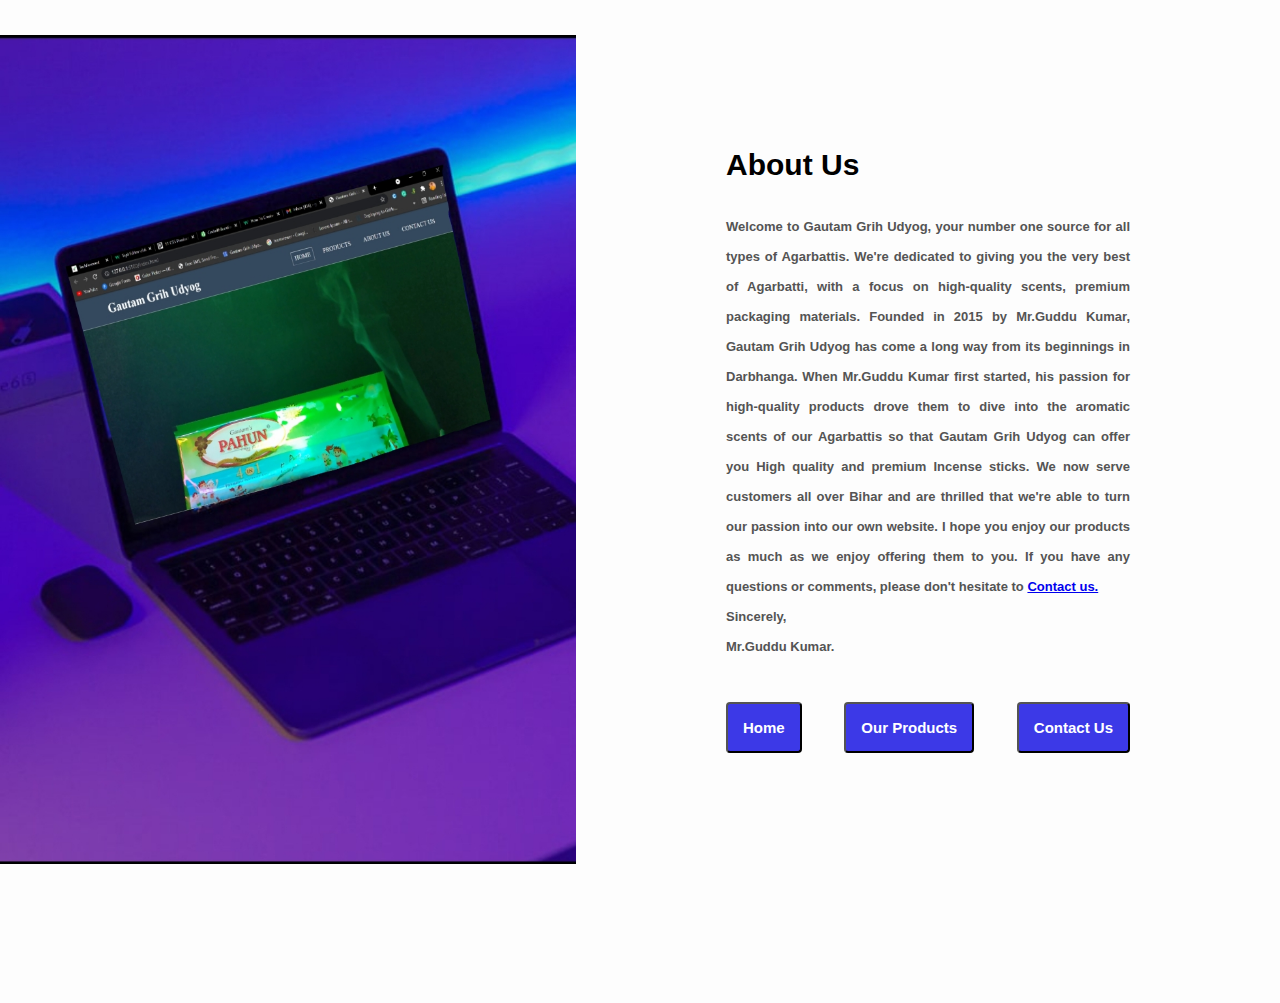
<file: about.html>
<html lang="en">
<head>
    <meta charset="UTF-8">
    <meta name="viewport" content="width=device-width, initial-scale=1.0">
    <title></title>
    <style>
        *{
            margin: 0;
            padding: 0;
            font-family: "Open Sans",sans-serif;
            box-sizing: border-box;
        }
        
        body{
            min-height: 100vh;
            display: flex;
            align-items: center;
            justify-content: center;
            background-color: #f1f1f1;
        }
        
        .about-section{
            background: url(pic.jpg) no-repeat left;
            background-size: 55%;
            background-color: #fdfdfd;
            overflow: hidden;
            padding: 100px 0;
        }
        
        .inner-container{
            width: 55%;
            float: right;
            background-color: #fdfdfd;
            padding: 150px;
        }
        
        .inner-container h1{
            margin-bottom: 30px;
            font-size: 30px;
            font-weight: 900;
        }
        
        .text{
            font-size: 13px;
            font-weight: bold;
            color: #545454;
            line-height: 30px;
            text-align: justify;
            margin-bottom: 40px;
        }
        
        .skills{
            display: flex;
            justify-content: space-between;
            font-weight: 700;
            font-size: 13px;
        }

        .skills .btn{
            padding: 15px;
            background-color: rgb(60, 57, 231);
            border-radius: 4px;
        }
        
        .skills .btn a{
            color: white;
            text-decoration: none;
            text-transform: capitalize;
            font-weight: bold;
            font-size: 15px;
        }
        @media screen and (max-width:1200px){
            .inner-container{
                padding: 80px;
            }
        }
        
        @media screen and (max-width:1000px){
            .about-section{
                background-size: 100%;
                padding: 100px 40px;
            }
            .inner-container{
                width: 100%;
            }
        }
        
        @media screen and (max-width:600px){
            .about-section{
                padding: 0;
            }
            .inner-container{
                padding: 60px;
            }
        }
    </style>
</head>
<body>
    <div class="about-section">
        <div class="inner-container">
            <h1>About Us</h1>
            <p class="text">
                Welcome to Gautam Grih Udyog, your number one source for all types of Agarbattis.
                We're dedicated to giving you the very best of Agarbatti, with a focus on high-quality
                scents, premium packaging materials.
                Founded in 2015 by Mr.Guddu Kumar, Gautam Grih Udyog has come a long way from its
                beginnings in Darbhanga. When Mr.Guddu Kumar first started, his passion for high-quality
                products drove them to dive into the aromatic scents of our Agarbattis so that
                Gautam Grih Udyog can offer you High quality and premium Incense sticks. We now serve
                customers all over Bihar and are thrilled that we're able to turn our passion into our 
                own website.
                I hope you enjoy our products as much as we enjoy offering them to you. If you have
                any questions or comments, please don't hesitate to <a href="contact.html">Contact us.</a>
                <br>
                Sincerely,
                <br>
                Mr.Guddu Kumar.

            </p>
            <div class="skills">
                <span><button class="btn"><a href="index.html">Home</a></button></span>
                <span><button class="btn"><a href="pro.html"> Our Products</a></button></span>
                <span><button class="btn"><a href="contact.html"> Contact Us</a></button></span>
            </div>
        </div>
    </div>
</body>
</html>
</file>
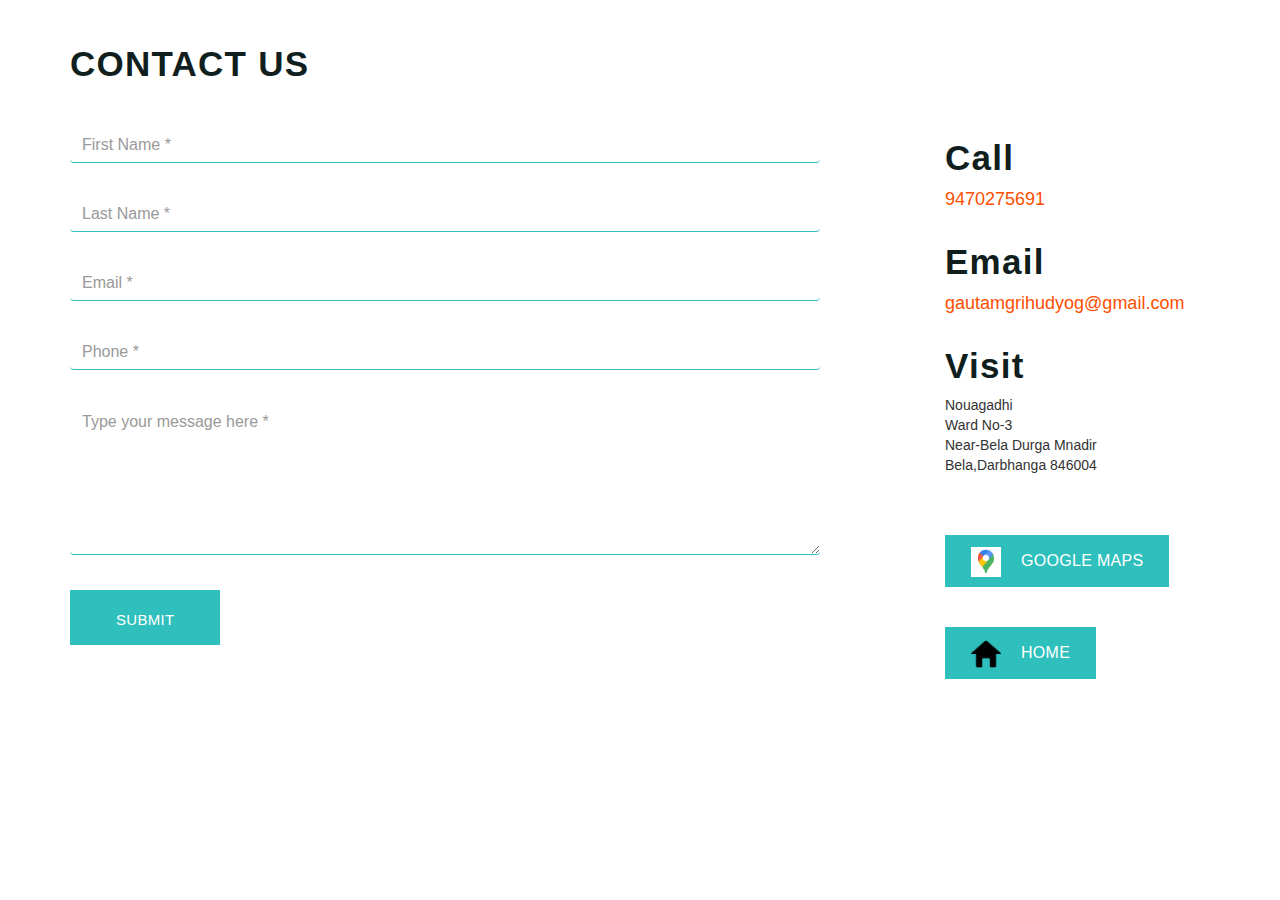
<file: contact.html>
<!DOCTYPE html>
<html lang="en">
<head>
    <meta charset="UTF-8">
    <meta http-equiv="X-UA-Compatible" content="IE=edge">
    <meta name="viewport" content="width=device-width, initial-scale=1.0">
    <title>Contact Us</title>
        <script src="https://ajax.googleapis.com/ajax/libs/jquery/1.12.4/jquery.min.js"></script>
<link rel="stylesheet" href="https://maxcdn.bootstrapcdn.com/bootstrap/3.3.7/css/bootstrap.min.css">
<script src="https://maxcdn.bootstrapcdn.com/bootstrap/3.3.7/js/bootstrap.min.js"></script>
    
    <style>
        .contact-section .form-control{
            border: 1px solid  #2fbfbc;
            border-top: none;
            border-left: none;
            border-right: none;
            box-shadow: none;
          }
          h2 {
            font-family: 'Raleway', sans-serif;
            font-weight: 900;
            color: #101f1d;
            font-size: 35px;
            letter-spacing: 1.25px;
            margin-top: 0;
          }
          .contact-fields {
            padding: 40px 0 0;
          }
          .phone {
            padding-top: 50px;
          }
          .phone,
          .email,
          .working-hours {
            margin-bottom:30px;
          }
          .phone a,
          .email a,
          .location a {
            color: #fd4f00;
            font-size:18px;
          }
          .contact-h2 {
            color: #fd4f00;
            padding-top:20px;
          }
          .contact-fields .form-group {
            margin-bottom: 35px;
          }
          .contact-info {
            margin-top: -40px;
          }
          .contact-fields .form-group input,
          .contact-fields .form-group textarea {
            font-size: 16px;
          }
          .location a.btn.btn-accent {
            padding: 12px 26px 10px;
            margin-top: 30px;
            font-size: 16px;
          }
          .location a.btn.btn-accent img {
            margin-right: 20px;
          }
          .location hr {
            margin-bottom: 10px;
          }
          .btn {
            font-size: 15px;
            padding: 22px 46px 18px;
            line-height: 1;
            text-transform: uppercase;
            border: none;
            border-radius: 0;
            position: relative;
            letter-spacing: 0.3px;
          }
          .btn.btn-accent {
            background: #2fbfbc;
            color: white;
          }
          .btn.btn-accent:hover {
            background: #269694;
          }
          .ct-newsletter-section .container {
            width: 100%;
            max-width: 1360px;
          }
          .ct-section-head,
          .ct-section-header {
            font-family: 'Raleway', sans-serif;
            font-weight: 900;
            color: #101f1d;
            font-size: 35px;
            text-transform: uppercase;
            padding-top: 45px;
            letter-spacing: 1.25px;
            margin-bottom: 5px;
          }
          .ct-section-header {
            text-align: center;
          }
          .ct-newsletter-inline {
            display: table;
            width: 100%;
            color: white;
            margin: 69px 0 138px;
            text-align: center;
          }
          .ct-newsletter-inline__facebook {
            background-color: #3b5997;
          }
          .ct-newsletter-inline__facebook, .ct-newsletter-inline__twitter {
            width: 16%;
          }
          a {
            -webkit-transition: all 250ms cubic-bezier(0.55, 0, 0.1, 1);
            transition: all 250ms cubic-bezier(0.55, 0, 0.1, 1);
          }
          .ct-newsletter-inline__facebook i, .ct-newsletter-inline__twitter i {
            font-size: 109px;
            padding-top: 25px;
          }
          .ct-newsletter-inline__facebook span, 
          .ct-newsletter-inline__twitter span {
            font-family: 'Raleway', sans-serif;
            font-size: 13px;
            text-transform: uppercase;
            font-weight: 600;
            letter-spacing: 4px;
            display: block;
            padding-top: 15px;
          }
          .ct-newsletter-inline__twitter {
            background-color: #2fc2ee;
          }
          .ct-newsletter-inline__facebook, 
          .ct-newsletter-inline__twitter {
            width: 16%;
            padding-top: 25px;
          }
          .ct-newsletter-inline__form {
            background-color: #fd4f00;
            padding: 24px;
          }
          .ct-newsletter-inline__form .ct-newsletter {
            text-align: left;
            width: 100%;
            max-width: 668px;
            margin: 0px auto;
          }
          .ct-newsletter-inline__form .form-inline {
            display: table;
            width: 100%;
            height: 65px;
          }
          .ct-newsletter-inline__form .form-inline input {
            width: 50%;
            width: calc(100% - 137px);
            padding: 0 40px;
            font-size: 16px;
            letter-spacing: 0.3px;
            color: #111f1d;
            text-transform: uppercase;
          }
          .ct-newsletter-inline__form .form-inline input, 
          .ct-newsletter-inline__form .form-inline .btn {
            display: table-cell;
            vertical-align: middle;
            height: 65px;
            border: none;
            margin: 0;
          }
          .ct-newsletter-inline__form .form-inline .btn {
            width: 137px;
            font-family: 'Oswald', sans-serif;
            font-size: 25px;
            padding-left: 0;
            padding-right: 3px;
            text-align: center;
          }
          .ct-newsletter-inline__form .form-inline input, .ct-newsletter-inline__form .form-inline .btn {
            display: table-cell;
            vertical-align: middle;
            height: 65px;
            border: none;
            margin: 0;
          }
          .btn.btn-dark {
            background: #111f1d;
            color: white;
          }
          .btn {
            font-size: 15px;
            padding: 22px 46px 18px;
            line-height: 1;
            text-transform: uppercase;
            border: none;
            border-radius: 0;
            position: relative;
            letter-spacing: 0.3px;
          }
          @media screen and (min-width: 980px) {
            .contact-info {
              padding-left: 110px;
            }
          }
    </style>
</head>
<body>

    <div class="container">
        <div class="contact-section">
          <h2 class="ct-section-head">CONTACT US</h2>
          <div class="row contact-fields">
            <div class="col-md-8 left-form">
             <form method="post" action="https://formspree.io/f/xknkzqgg">
              <div class="form-group">
                <label class="sr-only" for="fname">First Name *</label>
                <input class="required form-control" id="fname" name="fname" placeholder="First Name&nbsp;*" type="text"  required>
              </div>
              <div class="form-group">
                <label class="sr-only" for="lname">Last Name *</label>
                <input class="required form-control" id="lname" name="lname" placeholder="Last Name&nbsp;*" type="text"  required>
              </div>
              <div class="form-group">
                <label class="sr-only" for="contactEmail">Email *</label>
                <input class="required form-control h5-email" id="contactEmail" name="contactEmail" placeholder="Email&nbsp;*" type="text"  required>
              </div>
              <div class="form-group">
                <label class="sr-only" for="contactPhone">Phone *</label>
                <input class="required form-control h5-phone" id="contactPhone" name="contactPhone" placeholder="Phone&nbsp;*" type="text"  required>
              </div>
              <div class="form-group">
                <label class="sr-only" for="comment">Type your message here</label>
                <textarea class="required form-control" id="comment" name="comment" placeholder="Type your message here&nbsp;*" rows="6" required></textarea>
              </div>
              <button class="btn btn-accent" type="submit">Submit</button>  
            </form>
          </div>
          <div class="col-md-4 contact-info">
            <div class="phone">
              <h2>Call</h2>
              <a href="tel:+9470275691">9470275691</a>
            </div>
            <div class="email">
              <h2>Email</h2>
              <a href="mailto:gautamgrihudyog@gmail.com">gautamgrihudyog@gmail.com</a>
            </div>
            <div class="location">
              <h2>Visit</h2>
              <p>Nouagadhi<br>
              Ward No-3 <br>
              Near-Bela Durga Mnadir <br>
              Bela,Darbhanga 846004</p>
              <br>
              <a class="btn btn-accent" href="https://www.google.com/maps/dir//Gautam%20Grih%20Udyog" target="_blank"><img src="maps.jfif" height="30px" width="30px" alt="Map Marker">Google Maps</a></p>
              <a class="btn btn-accent" href="index.html"><img src="home.png" height="30px" width="30px" alt="Map Marker">Home</a></p>
            </div>
          </div>
        </div>
      </div>
    
</body>
</html>
</file>
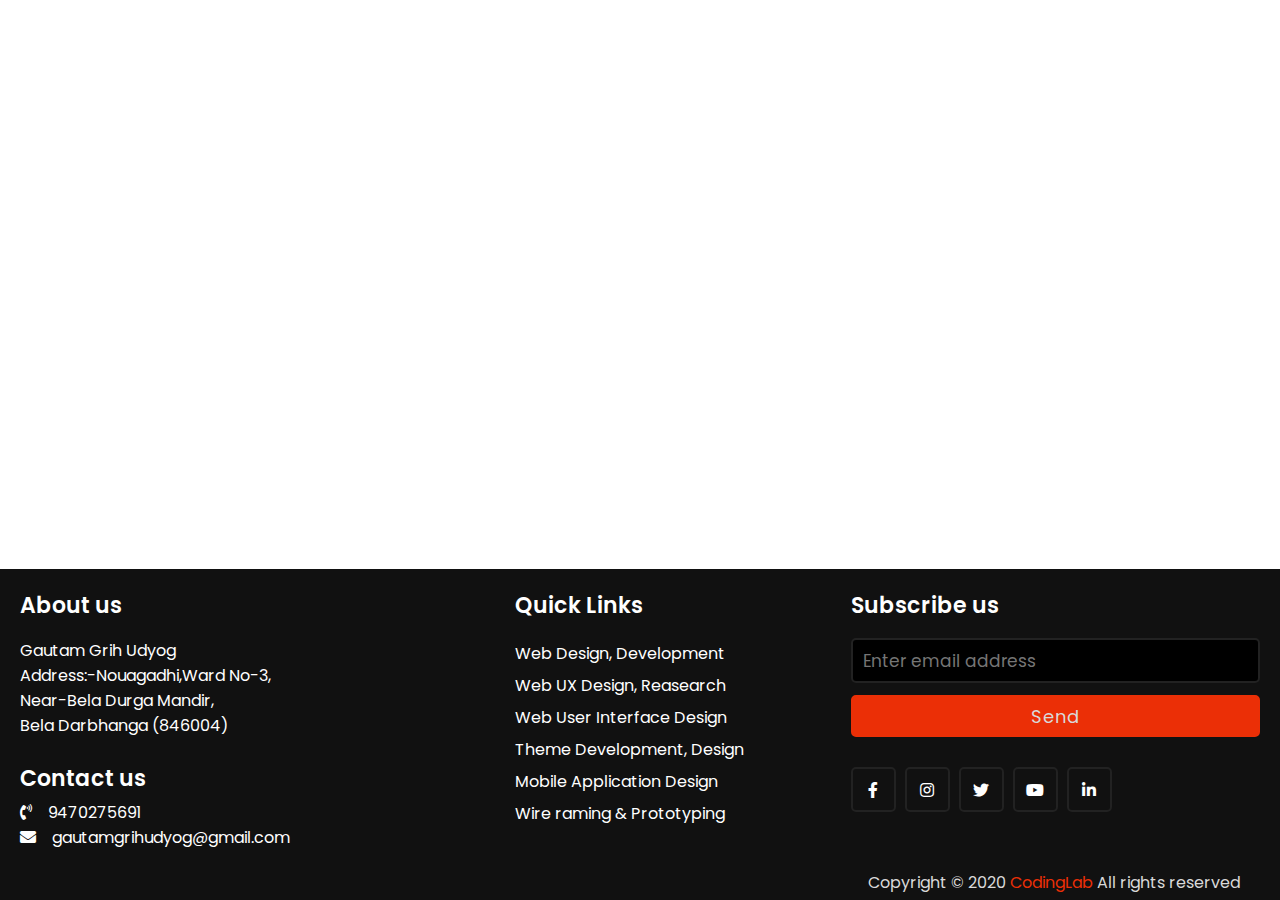
<file: footer.html>
<!DOCTYPE html>
<!-- Created By CodingLab - www.codinglabweb.com -->
<html lang="en" dir="ltr">
  <head>
    <meta charset="UTF-8">
    <!--<title> Responsive Footer | CodingLab</title>--->
     <meta name="viewport" content="width=device-width, initial-scale=1.0">
    <link rel="stylesheet" href="https://cdnjs.cloudflare.com/ajax/libs/font-awesome/5.15.2/css/all.min.css"/>
    <style>
      @import url('https://fonts.googleapis.com/css2?family=Poppins:wght@200;300;400;500;600;700&display=swap');
*{
  margin: 0;
  padding: 0;
  box-sizing: border-box;
  font-family: 'Poppins',sans-serif;
  text-decoration: none;
} 
footer{
  width: 100%;
  position: fixed;
  bottom: 0;
  left: 0;
  background: #111;
}
footer .content{
  max-width: 1350px;
  margin: auto;
  padding: 20px;
  display: flex;
  flex-wrap: wrap;
  justify-content: space-between;
}
footer .content p,a{
  color: #fff;
}
footer .content .box{
  width: 33%;
  transition: all 0.4s ease;
}
footer .content .topic{
  font-size: 22px;
  font-weight: 600;
  color: #fff;
  margin-bottom: 16px;

}
footer .content p{
  text-align: justify;
}
footer .content .lower .topic{
  margin: 24px 0 5px 0;
}
footer .content .lower i{
  padding-right: 16px;
}
footer .content .middle{
  padding-left: 80px;
}
footer .content .middle a{
  line-height: 32px;
}
footer .content .right input[type="text"]{
  height: 45px;
  width: 100%;
  outline: none;
  color: #d9d9d9;
  background: #000;
  border-radius: 5px;
  padding-left: 10px;
  font-size: 17px;
  border: 2px solid #222222;
}
footer .content .right input[type="submit"]{
  height: 42px;
  width: 100%;
  font-size: 18px;
  color: #d9d9d9;
  background: #eb2f06;
  outline: none;
  border-radius: 5px;
  letter-spacing: 1px;
  cursor: pointer;
  margin-top: 12px;
  border: 2px solid #eb2f06;
  transition: all 0.3s ease-in-out;
}
.content .right input[type="submit"]:hover{
  background: none;
  color:  #eb2f06;
}
footer .content .media-icons a{
  font-size: 16px;
  height: 45px;
  width: 45px;
  display: inline-block;
  text-align: center;
  line-height: 43px;
  border-radius: 5px;
  border: 2px solid #222222;
  margin: 30px 5px 0 0;
  transition: all 0.3s ease;
}
.content .media-icons a:hover{
  border-color: #eb2f06;
}
footer .bottom{
  width: 100%;
  text-align: right;
  color: #d9d9d9;
  padding: 0 40px 5px 0;
}
footer .bottom a{
  color: #eb2f06;
}
footer a{
  transition: all 0.3s ease;
}
footer a:hover{
  color: #eb2f06;
}
@media (max-width:1100px) {
  footer .content .middle{
    padding-left: 50px;
  }
}
@media (max-width:950px){
  footer .content .box{
    width: 50%;
  }
  .content .right{
    margin-top: 40px;
  }
}
@media (max-width:560px){
  footer{
    position: relative;
  }
  footer .content .box{
    width: 100%;
    margin-top: 30px;
  }
  footer .content .middle{
    padding-left: 0;
  }
}

    </style>
   </head>
<body>
 <footer>
   <div class="content">
     <div class="left box">
       <div class="upper">
         <div class="topic">About us</div>
         <p>Gautam Grih Udyog<br>Address:-Nouagadhi,Ward No-3,<br>Near-Bela Durga Mandir,<br>Bela Darbhanga (846004)</p>
       </div>
       <div class="lower">
         <div class="topic">Contact us</div>
         <div class="phone">
           <a href="tel:9470275691"><i class="fas fa-phone-volume"></i>9470275691</a>
         </div>
         <div class="email">
           <a href="mailto:gautamgrihudyog@gmail.com"><i class="fas fa-envelope"></i>gautamgrihudyog@gmail.com</a>
         </div>
       </div>
     </div>
     <div class="middle box">
       <div class="topic">Quick Links</div>
       <div><a href="#">Web Design, Development</a></div>
       <div><a href="#">Web UX Design, Reasearch</a></div>
       <div><a href="#">Web User Interface Design</a></div>
       <div><a href="#">Theme Development, Design</a></div>
       <div><a href="#">Mobile Application Design</a></div>
       <div><a href="#">Wire raming & Prototyping</a></div>
     </div>
     <div class="right box">
       <div class="topic">Subscribe us</div>
       <form action="#">
         <input type="text" placeholder="Enter email address">
         <input type="submit" name="" value="Send">
         <div class="media-icons">
           <a href="#"><i class="fab fa-facebook-f"></i></a>
           <a href="#"><i class="fab fa-instagram"></i></a>
           <a href="#"><i class="fab fa-twitter"></i></a>
           <a href="#"><i class="fab fa-youtube"></i></a>
           <a href="#"><i class="fab fa-linkedin-in"></i></a>
         </div>
       </form>
     </div>
   </div>
   <div class="bottom">
     <p>Copyright © 2020 <a href="#">CodingLab</a> All rights reserved</p>
   </div>
 </footer>

</body>
</html>
</file>
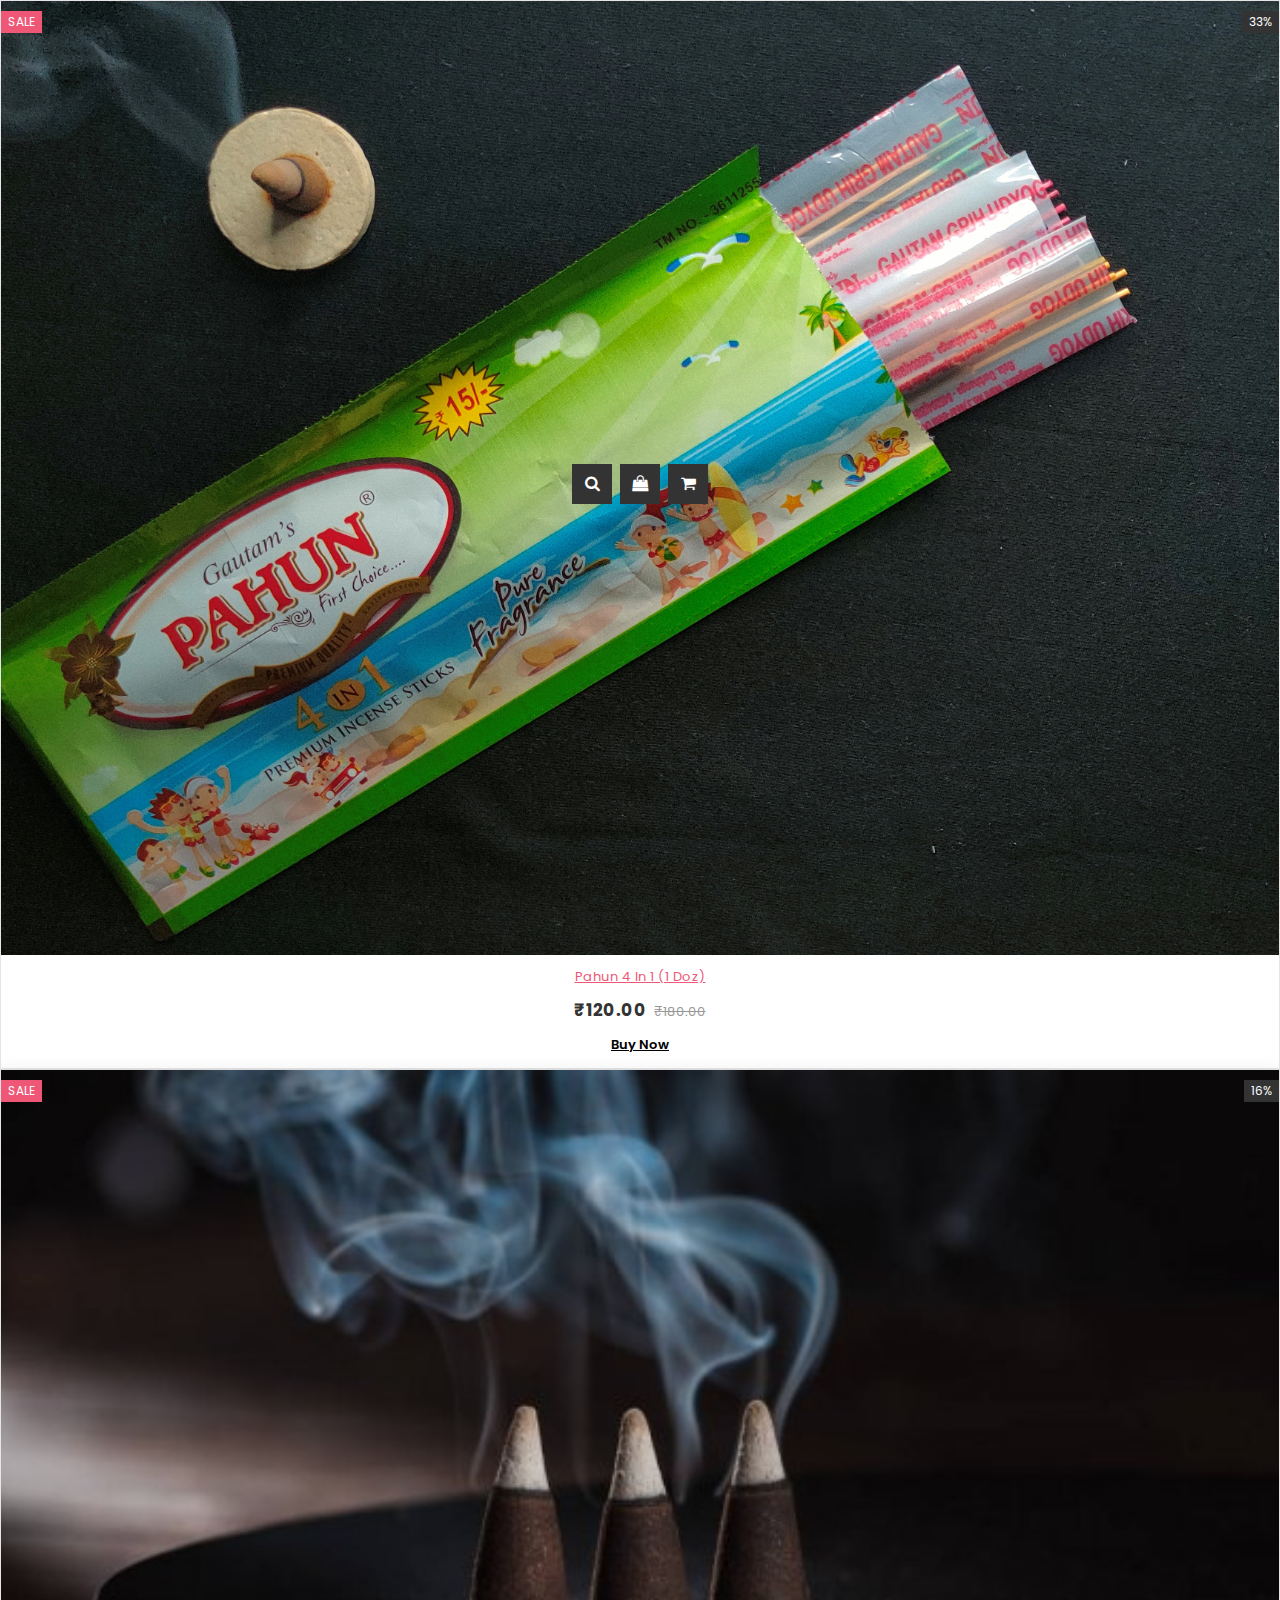
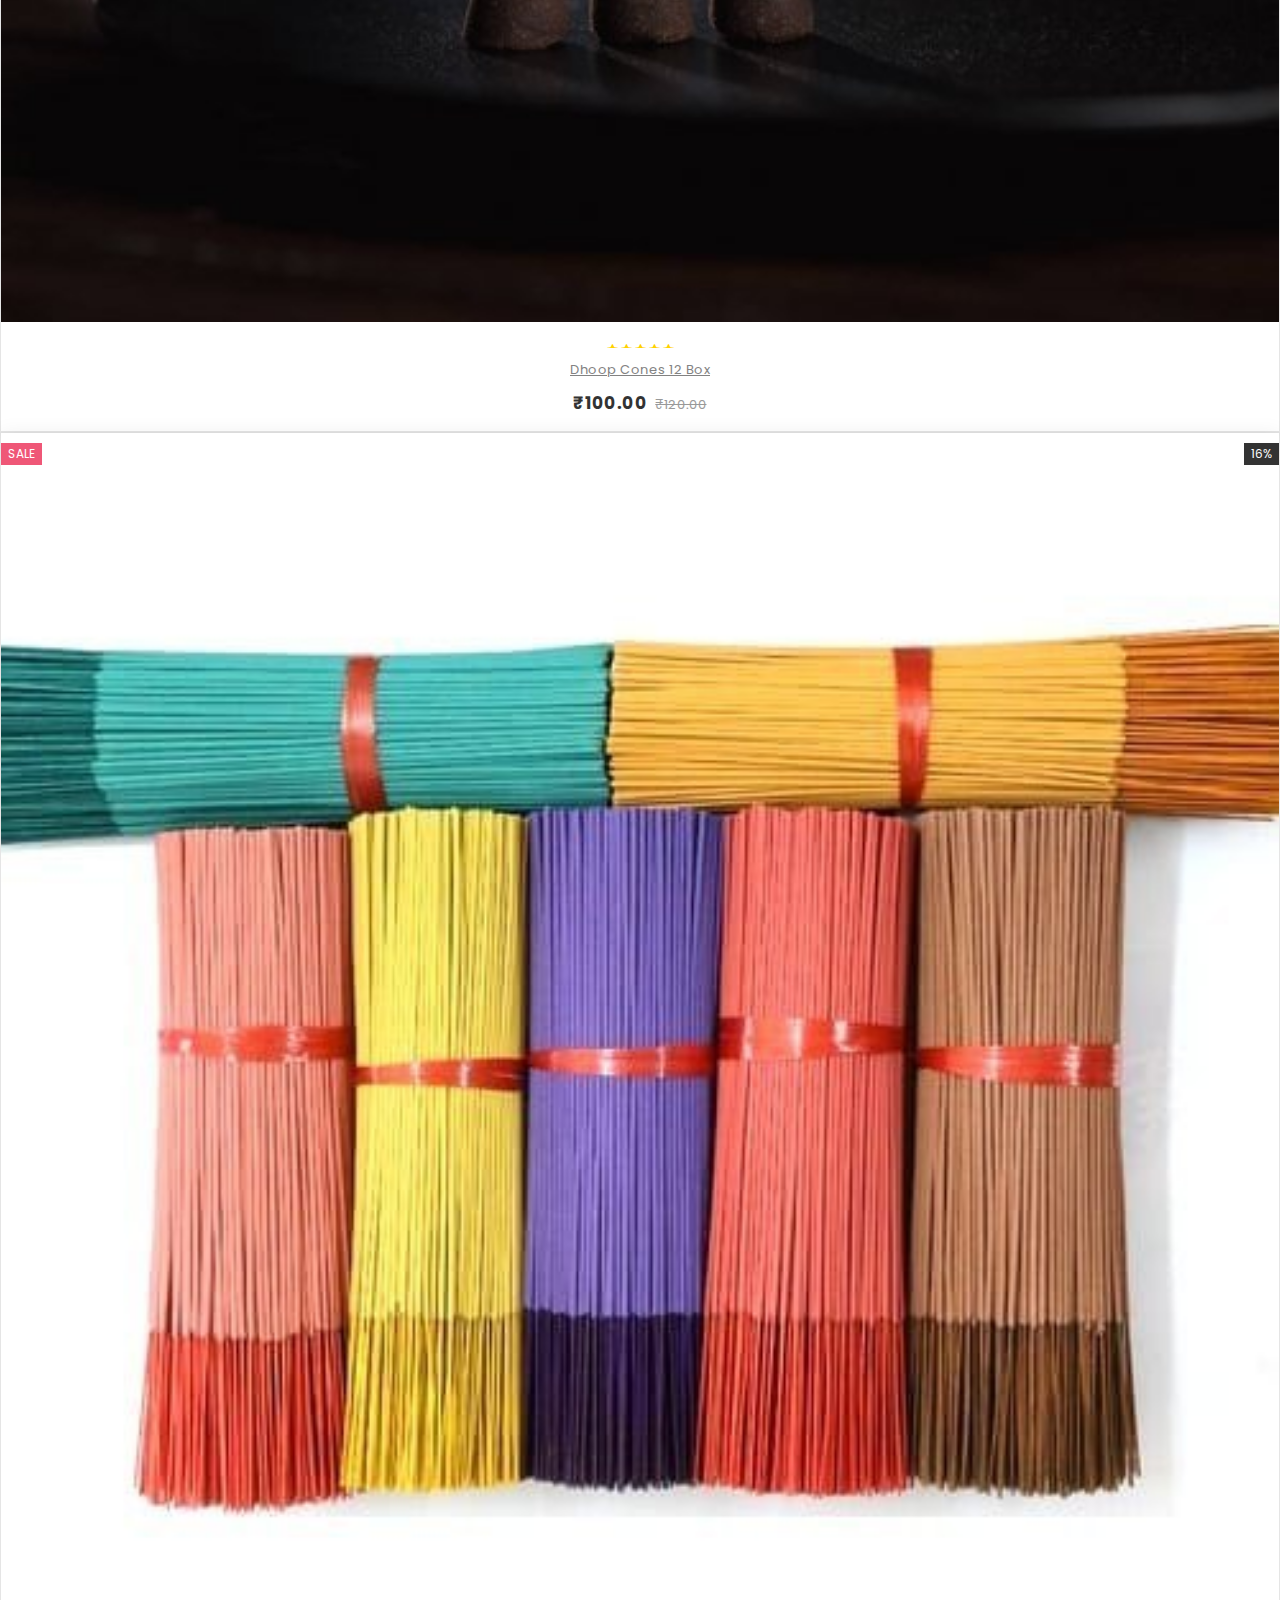
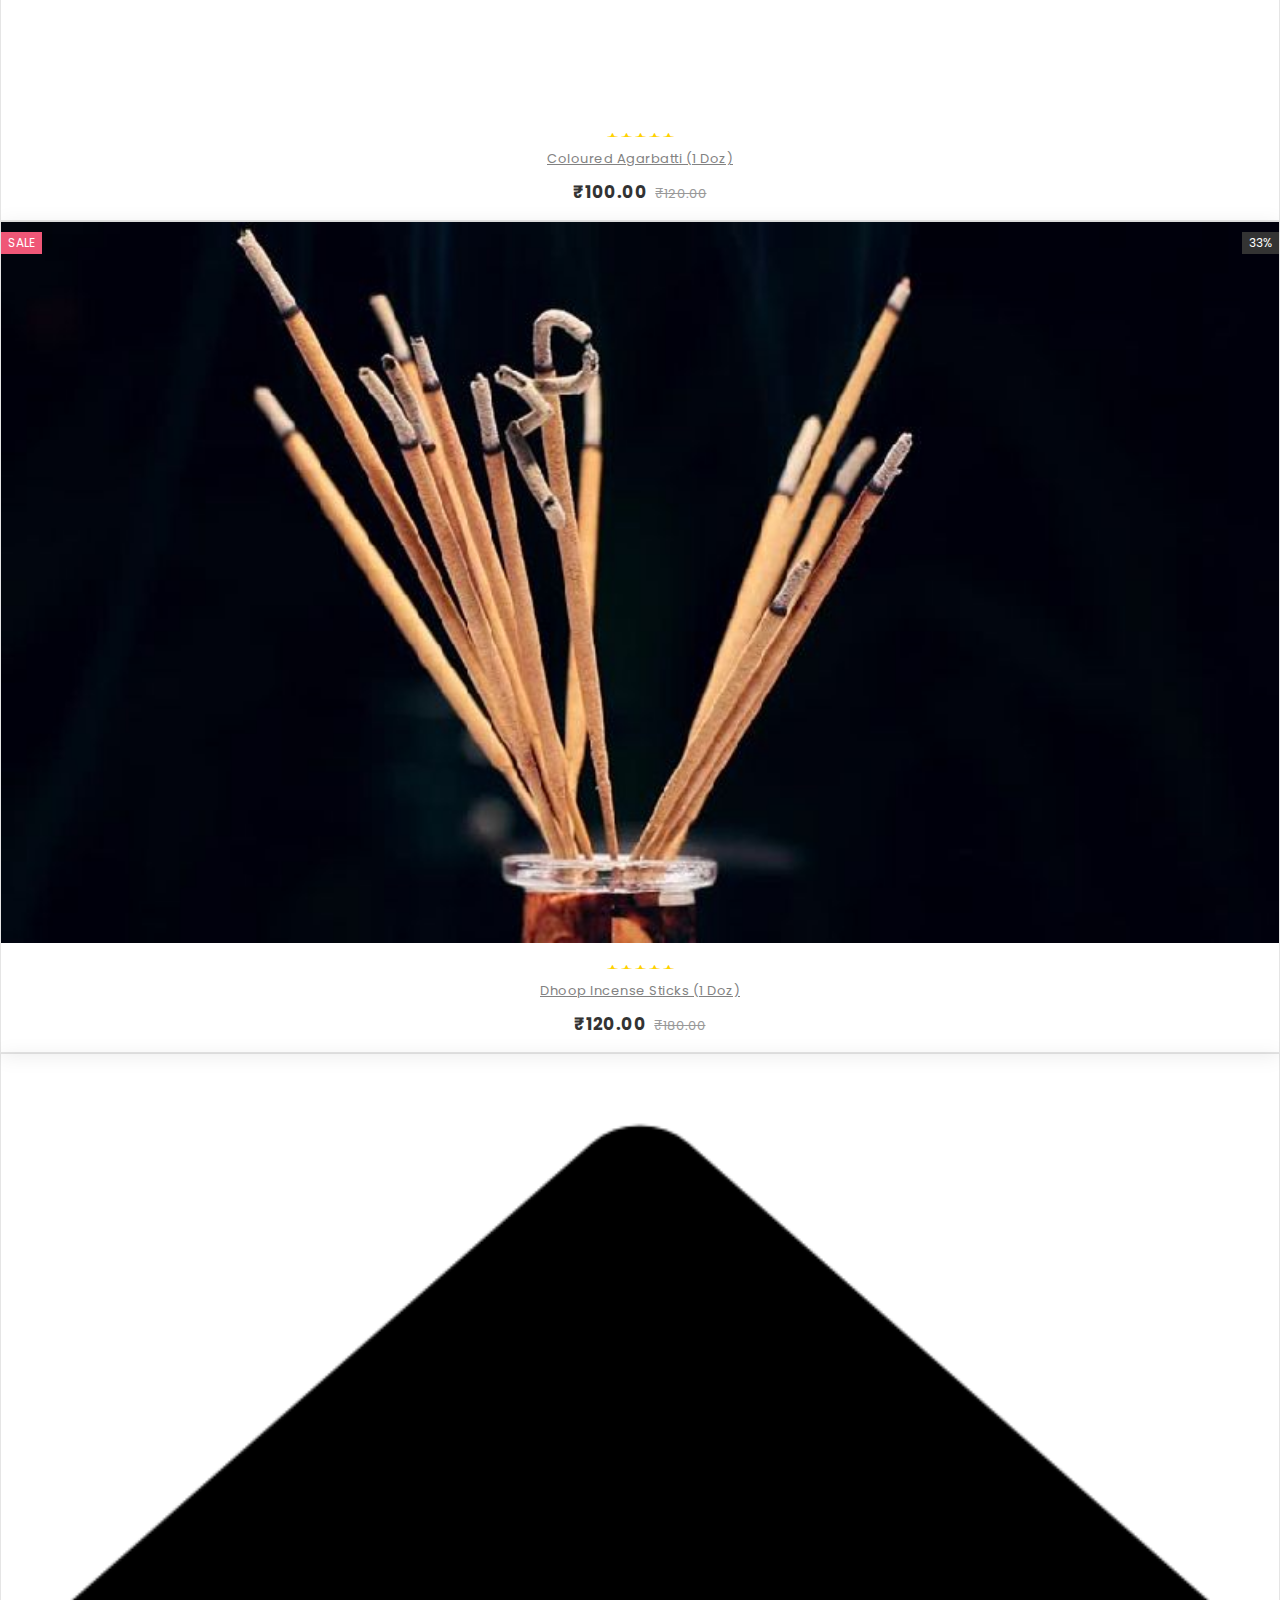
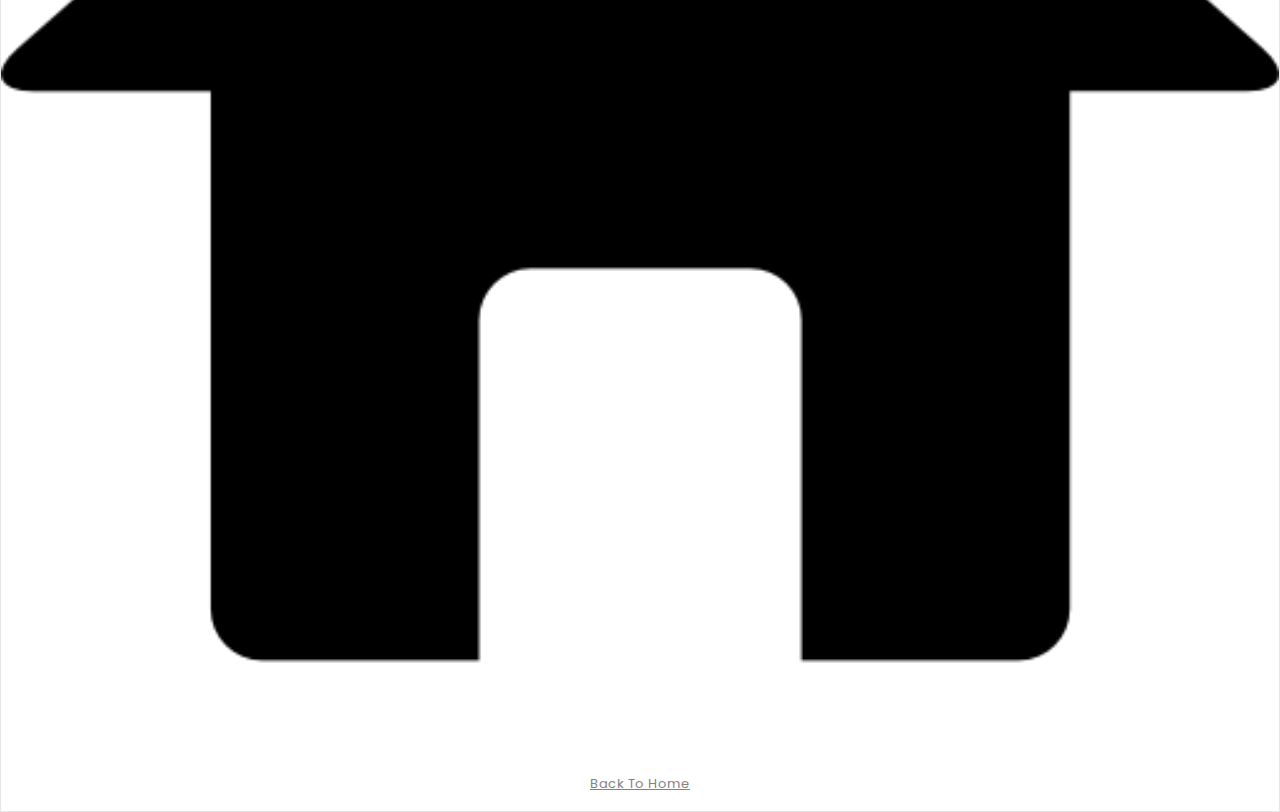
<file: pro.html>
<!DOCTYPE html>
<html>
<head>
    <title>Our Products</title>
    <meta name="viewport" content="width=device-width, initial-scale=1.0">
    <link rel="stylesheet" href="https://stackpath.bootstrapcdn.com/font-awesome/4.7.0/css/font-awesome.min.css" />
    <link rel="stylesheet" href="https://stackpath.bootstrapcdn.com/bootstrap/4.1.3/css/bootstrap.min.css" integrity="sha384-MCw98/SFnGE8fJT3GXwEOngsV7Zt27NXFoaoApmYm81iuXoPkFOJwJ8ERdknLPMO" crossorigin="anonymous">
    <style>
        @import url('https://fonts.googleapis.com/css2?family=Poppins:ital,wght@0,300;0,400;0,500;0,600;0,700;0,800;0,900;1,100;1,200;1,300;1,400;1,500;1,600;1,700;1,800;1,900&display=swap');
*{
    margin:0;
    padding:0;
    box-sizing: border-box;
} 
body{
    font-family: 'Poppins', sans-serif;
    min-height: 100vh;
    display:flex;
    justify-content:center;
    align-items:center;
} 
.product-grid{
    text-align:center;
    padding:0 0 72px;
    border:1px solid rgba(0,0,0,.1);
    overflow:hidden;
    position:relative;
    z-index:1;
    box-shadow: 0 3px 20px rgba(0,0,0,0.08);
}
.product-grid .product-image{
    position:relative;
    transition:all .3s ease 0s
}
.product-grid .product-image a{
    display:block
}
.product-grid .product-image img{
    width:100%;
    height:auto
}
.product-grid .pic-1{
    opacity:1;
    transition:all .3s ease-out 0s
}
.product-grid:hover .pic-1{
    opacity:1
}
.product-grid .pic-2{
    opacity:0;
    position:absolute;
    top:0;
    left:0;
    transition:all .3s ease-out 0s
}
.product-grid:hover .pic-2{
    opacity:1
}
.product-grid .social{
    width:150px;
    padding:0;
    margin:0;
    list-style:none;
    opacity:0;
    transform:translateY(-50%) translateX(-50%);
    position:absolute;
    top:60%;
    left:50%;
    z-index:1;
    transition:all .3s ease 0s
}
.product-grid:hover .social{
    opacity:1;
    top:50%
}
.product-grid .social li{
    display:inline-block
}
.product-grid .social li a{
    color:#fff;
    background-color:#333;
    font-size:16px;
    line-height:40px;
    text-align:center;
    height:40px;
    width:40px;
    margin:0 2px;
    display:block;
    position:relative;
    transition:all .3s ease-in-out
}
.product-grid .social li a:hover{
    color:#fff;
    background-color:#ef5777
}
.product-grid .social li a:after,
.product-grid .social li a:before{
    content:attr(data-tip);
    color:#fff;
    background-color:#000;
    font-size:12px;
    letter-spacing:1px;
    line-height:20px;
    padding:1px 5px;
    white-space:nowrap;
    opacity:0;
    transform:translateX(-50%);
    position:absolute;
    left:50%;
    top:-30px
}
.product-grid .social li a:after{
    content:'';
    height:15px;
    width:15px;
    border-radius:0;
    transform:translateX(-50%) rotate(45deg);
    top:-20px;
    z-index:-1
}
.product-grid .social li a:hover:after,
.product-grid .social li a:hover:before{
    opacity:1
}
.product-grid .product-discount-label,
.product-grid .product-new-label{
    color:#fff;
    background-color:#ef5777;
    font-size:12px;
    text-transform:uppercase;
    padding:2px 7px;
    display:block;
    position:absolute;
    top:10px;
    left:0
}
.product-grid .product-discount-label{
    background-color:#333;
    left:auto;
    right:0
}
.product-grid .rating{
    color:#FFD200;
    font-size:12px;
    padding:12px 0 0;
    margin:0;
    list-style:none;
    position:relative;
    z-index:-1
}
.product-grid .rating li.disable{
    color:rgba(0,0,0,.2)
}
.product-grid .product-content{
    background-color:#fff;
    text-align:center;
    padding:12px 0;
    margin:0 auto;
    position:absolute;
    left:0;
    right:0;
    bottom:-30px;
    z-index:1;
    transition:all .3s
}
.product-grid:hover .product-content{
    bottom:0
}
.product-grid .title{
    font-size:13px;
    font-weight:400;
    letter-spacing:.5px;
    text-transform:capitalize;
    margin:0 0 10px;
    transition:all .3s ease 0s
}
.product-grid .title a{
    color:#828282
}
.product-grid .title a:hover,
.product-grid:hover .title a{
    color:#ef5777
}
.product-grid .price{
    color:#333;
    font-size:17px; 
    font-weight:700;
    letter-spacing:.6px;
    margin-bottom:8px;
    text-align:center;
    transition:all .3s
}
.product-grid .price span{
    color:#999;
    font-size:13px;
    font-weight:400;
    text-decoration:line-through;
    margin-left:3px;
    display:inline-block
}
.product-grid .add-to-cart{
    color:#000;
    font-size:13px;
    font-weight:600
}



@media only screen and (max-width:990px){
    .product-grid{
        margin-bottom:30px
    }
}
 

  
    </style>
</head>
<body>
    <div class="container"> 
        <div class="row">
            <div class="col-md-3 col-sm-6">
                <div class="product-grid">
                    <div class="product-image">
                        <a href="">
                            <img class="pic-1" src="product-pic.jpg">
                            <img class="pic-2" src="product-pic.jpg">
                        </a>
                        <ul class="social">
                            <li><a href="index.html" data-tip="Back To Home"><i class="fa fa-search"></i></a></li>
                            <li><a href="index.html" data-tip="Add to Wishlist"><i class="fa fa-shopping-bag"></i></a></li>
                            <li><a href="https://bit.ly/3dzy0jf" target="_blank" data-tip="Buy Now"><i class="fa fa-shopping-cart"></i></a></li>
                        </ul>
                        <span class="product-new-label">Sale</span>
                        <span class="product-discount-label">33%</span>
                    </div>
                    <ul class="rating">
                        <li class="fa fa-star"></li>
                        <li class="fa fa-star"></li>
                        <li class="fa fa-star"></li>
                        <li class="fa fa-star"></li>
                        <li class="fa fa-star disable"></li>
                    </ul>
                    <div class="product-content">
                        <h3 class="title"><a href="https://www.quickcompany.in/trademarks/3611255-pahun" target="_blank">Pahun 4 in 1 (1 Doz)</a></h3>
                        <div class="price">&#8377;120.00
                            <span>&#8377;180.00</span>
                        </div>
                        <a class="add-to-cart" href="https://bit.ly/3dzy0jf" target="_blank">Buy Now</a>
                    </div>
                </div>
            </div>
            <div class="col-md-3 col-sm-6">
                <div class="product-grid">
                    <div class="product-image">
                        <a href="#">
                            <img class="pic-1" src="dhoop.jpg">
                            <img class="pic-2" src="dhoop.jpg">
                        </a>
                        <ul class="social">
                            <li><a href="index.html" data-tip="Back To Home"><i class="fa fa-search"></i></a></li>
                            <li><a href="index.html" data-tip="Add to Wishlist"><i class="fa fa-shopping-bag"></i></a></li>
                            <li><a href="https://bit.ly/3dzy0jf" target="_blank" data-tip="Buy Now"><i class="fa fa-shopping-cart"></i></a></li>
                        </ul>
                        <span class="product-new-label">Sale</span>
                        <span class="product-discount-label">16%</span>
                    </div>
                    <ul class="rating">
                        <li class="fa fa-star"></li>
                        <li class="fa fa-star"></li>
                        <li class="fa fa-star"></li>
                        <li class="fa fa-star"></li>
                        <li class="fa fa-star"></li>
                    </ul>
                    <div class="product-content">
                        <h3 class="title"><a href="#">Dhoop Cones 12 Box</a></h3>
                        <div class="price">&#8377;100.00
                            <span>&#8377;120.00</span>
                        </div>
                        <a class="add-to-cart" href="https://bit.ly/3dzy0jf" target="_blank">Buy Now</a>
                    </div>
                </div>
            </div>
            <div class="col-md-3 col-sm-6">
                <div class="product-grid">
                    <div class="product-image">
                        <a href="#">
                            <img class="pic-1" src="colorbatti1.jpeg">
                            <img class="pic-2" src="colorbatti2.jpeg">
                        </a>
                        <ul class="social">
                            <li><a href="index.html" data-tip="Back To Home"><i class="fa fa-search"></i></a></li>
                            <li><a href="index.html" data-tip="Add to Wishlist"><i class="fa fa-shopping-bag"></i></a></li>
                            <li><a href="https://bit.ly/3dzy0jf" target="_blank" data-tip="Buy Now"><i class="fa fa-shopping-cart"></i></a></li>
                        </ul>
                        <span class="product-new-label">Sale</span>
                        <span class="product-discount-label">16%</span>
                    </div>
                    <ul class="rating">
                        <li class="fa fa-star"></li>
                        <li class="fa fa-star"></li>
                        <li class="fa fa-star"></li>
                        <li class="fa fa-star"></li>
                        <li class="fa fa-star"></li>
                    </ul>
                    <div class="product-content">
                        <h3 class="title"><a href="#">Coloured Agarbatti (1 Doz)</a></h3>
                        <div class="price">&#8377;100.00
                            <span>&#8377;120.00</span>
                        </div>
                        <a class="add-to-cart" href="https://bit.ly/3dzy0jf" target="_blank">Buy Now</a>
                    </div>
                </div>
            </div>
            <div class="col-md-3 col-sm-6">
                <div class="product-grid">
                    <div class="product-image">
                        <a href="#">
                            <img class="pic-1" src="dhoopbatti1.jpeg">
                            <img class="pic-2" src="dhoopbatti1.jpeg">
                        </a>
                        <ul class="social">
                            <li><a href="index.html" data-tip="Back To Home"><i class="fa fa-search"></i></a></li>
                            <li><a href="index.html" data-tip="Add to Wishlist"><i class="fa fa-shopping-bag"></i></a></li>
                            <li><a href="https://bit.ly/3dzy0jf" target="_blank" data-tip="Buy Now"><i class="fa fa-shopping-cart"></i></a></li>
                        </ul>
                        <span class="product-new-label">Sale</span>
                        <span class="product-discount-label">33%</span>
                    </div>
                    <ul class="rating">
                        <li class="fa fa-star"></li>
                        <li class="fa fa-star"></li>
                        <li class="fa fa-star"></li>
                        <li class="fa fa-star"></li>
                        <li class="fa fa-star"></li>
                    </ul>
                    <div class="product-content">
                        <h3 class="title"><a href="#">Dhoop Incense Sticks (1 Doz)</a></h3>
                        <div class="price">&#8377;120.00
                            <span>&#8377;180.00</span>
                        </div>
                        <a class="add-to-cart" href="https://bit.ly/3dzy0jf" target="_blank">Buy Now</a>
                    </div>
                </div>
            </div>
            <div class="col-md-3 col-sm-6">
                <div class="product-grid">
                    <div class="product-image">
                        <a href="index.html">
                            <img class="pic-1" src="home.png">
                            <img class="pic-2" src="home.png">
                        </a>
                    </div>
                    <div class="product-content">
                        <h3 class="title"><a href="#">Back to Home</a></h3>
                        <a class="add-to-cart" href="index.html">Back to Home</a>
                    </div>
                </div>
            </div>
        </div>
    </div> 


<script src="https://code.jquery.com/jquery-3.3.1.slim.min.js" integrity="sha384-q8i/X+965DzO0rT7abK41JStQIAqVgRVzpbzo5smXKp4YfRvH+8abtTE1Pi6jizo" crossorigin="anonymous"></script>
<script src="https://cdnjs.cloudflare.com/ajax/libs/popper.js/1.14.3/umd/popper.min.js" integrity="sha384-ZMP7rVo3mIykV+2+9J3UJ46jBk0WLaUAdn689aCwoqbBJiSnjAK/l8WvCWPIPm49" crossorigin="anonymous"></script>
<script src="https://stackpath.bootstrapcdn.com/bootstrap/4.1.3/js/bootstrap.min.js" integrity="sha384-ChfqqxuZUCnJSK3+MXmPNIyE6ZbWh2IMqE241rYiqJxyMiZ6OW/JmZQ5stwEULTy" crossorigin="anonymous"></script>
</body>
</html>
</file>
